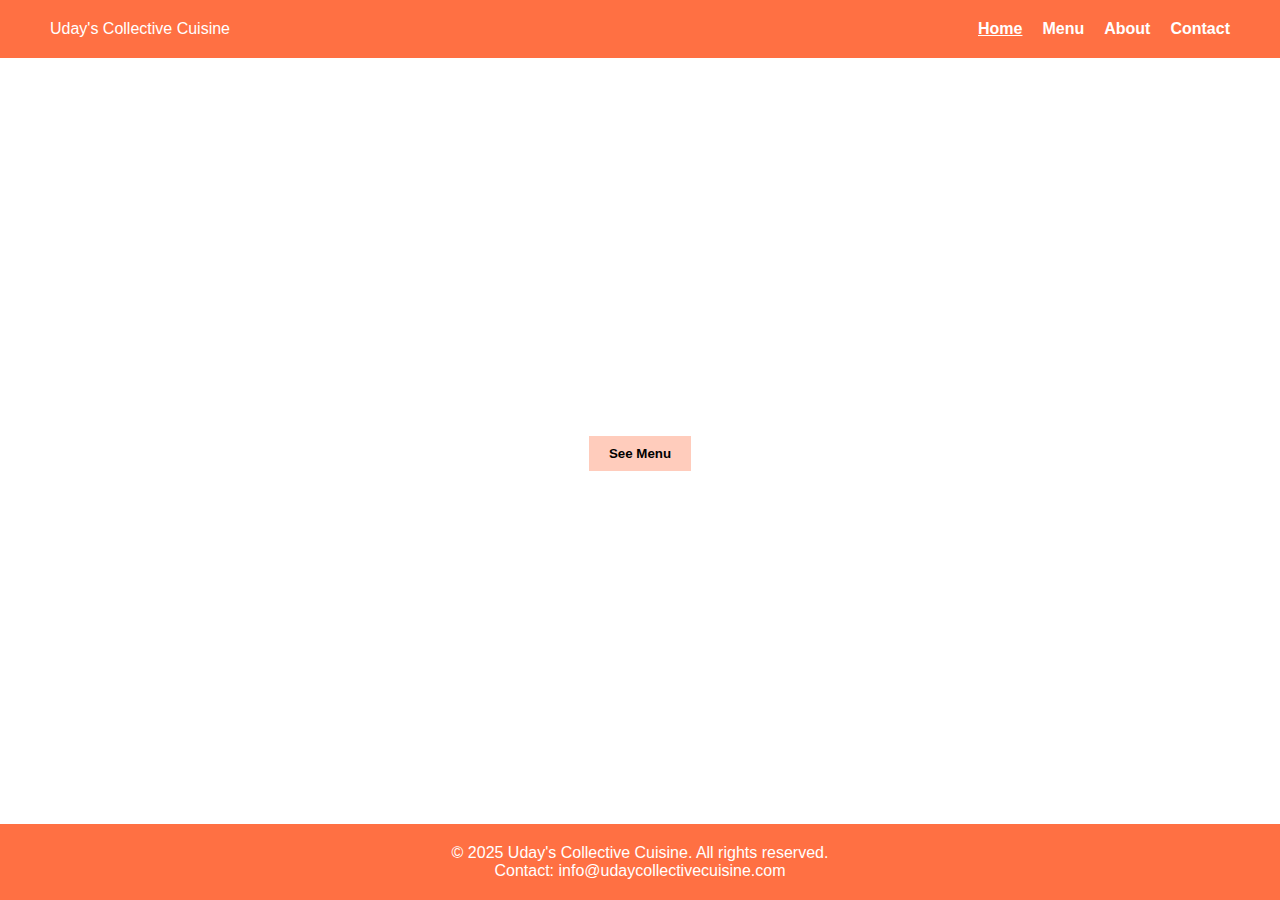
<file: index.html>
<!DOCTYPE html>
<html lang="en">
<head>
<meta charset="UTF-8">
<meta name="viewport" content="width=device-width, initial-scale=1.0">
<title>Uday's Collective Cuisine - Home</title>
<link rel="stylesheet" href="style.css">
<link rel="icon" href="logo.jpg" type="image/x-icon">
</head>
<body>
<header>
    <div class="logo">Uday's Collective Cuisine</div>
    <nav>
        <ul>
            <li><a href="index.html" class="active">Home</a></li>
            <li><a href="menu.html">Menu</a></li>
            <li><a href="about.html">About</a></li>
            <li><a href="contact.html">Contact</a></li>
        </ul>
    </nav>
</header>

<section id="hero">
    <h1>Delicious Food, Delivered Fast</h1>
    <p>Explore our menu and satisfy your cravings!</p>
    <button id="view-menu" onclick="window.location.href='menu.html'">See Menu</button>
</section>

<footer>
    <p>&copy; 2025 Uday's Collective Cuisine. All rights reserved.</p>
    <p>Contact: info@udaycollectivecuisine.com</p>
</footer>

<script src="script.js"></script>
</body>
</html>
</file>
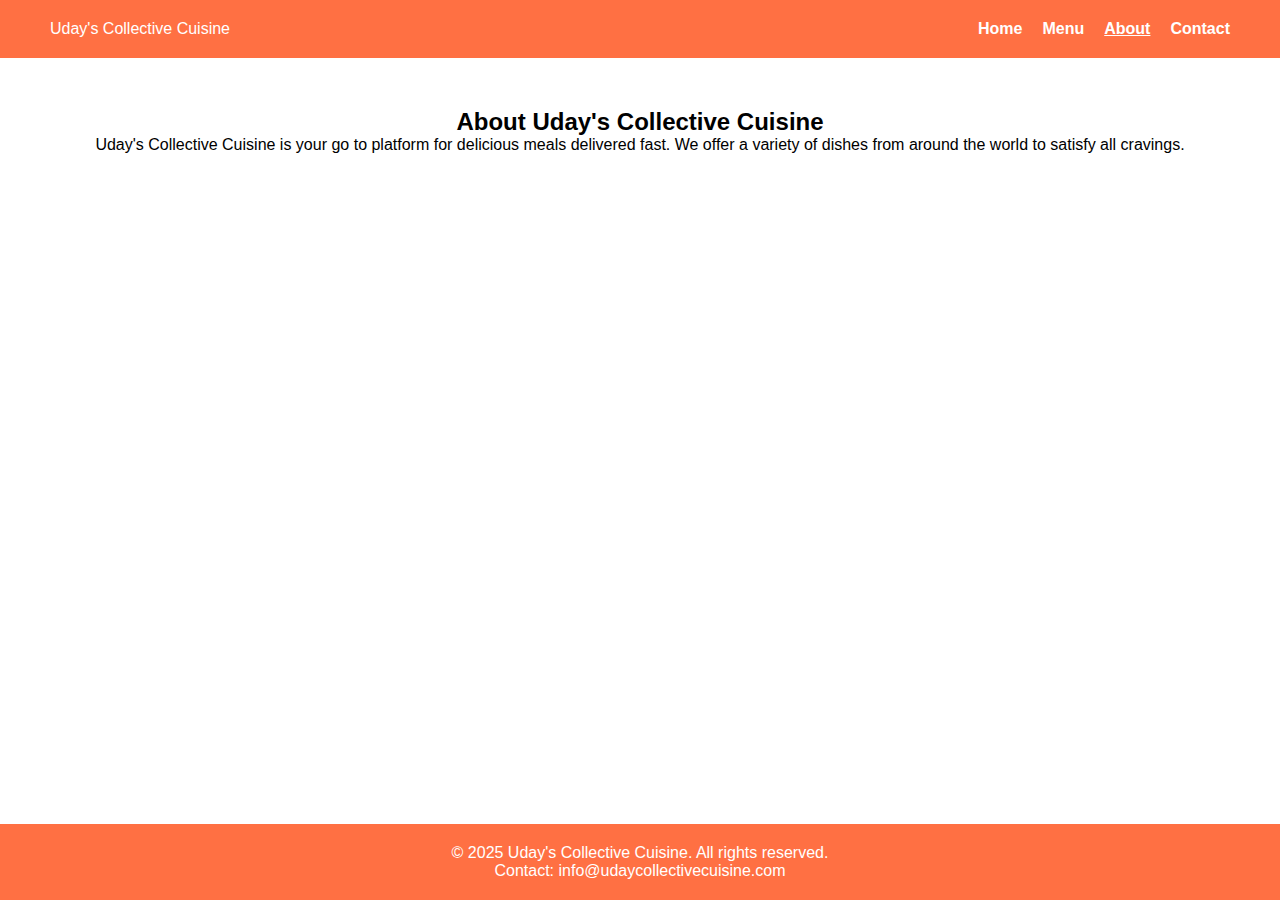
<file: about.html>
<!DOCTYPE html>
<html lang="en">
<head>
<meta charset="UTF-8">
<meta name="viewport" content="width=device-width, initial-scale=1.0">
<title>Uday's Collective Cuisine - About</title>
<link rel="stylesheet" href="style.css">
<link rel="icon" href="logo.jpg" type="image/x-icon">
</head>
<body>
<header>
    <div class="logo">Uday's Collective Cuisine</div>
    <nav>
        <ul>
            <li><a href="index.html">Home</a></li>
            <li><a href="menu.html">Menu</a></li>
            <li><a href="about.html" class="active">About</a></li>
            <li><a href="contact.html">Contact</a></li>
        </ul>
    </nav>
</header>

<section>
<h2>About Uday's Collective Cuisine</h2>
<p>Uday's Collective Cuisine is your go to platform for delicious meals delivered fast. We offer a variety of dishes from around the world to satisfy all cravings.</p>
</section>

<footer>
<p>&copy; 2025 Uday's Collective Cuisine. All rights reserved.</p>
<p>Contact: info@udaycollectivecuisine.com</p>
</footer>
</body>

</html>
</file>
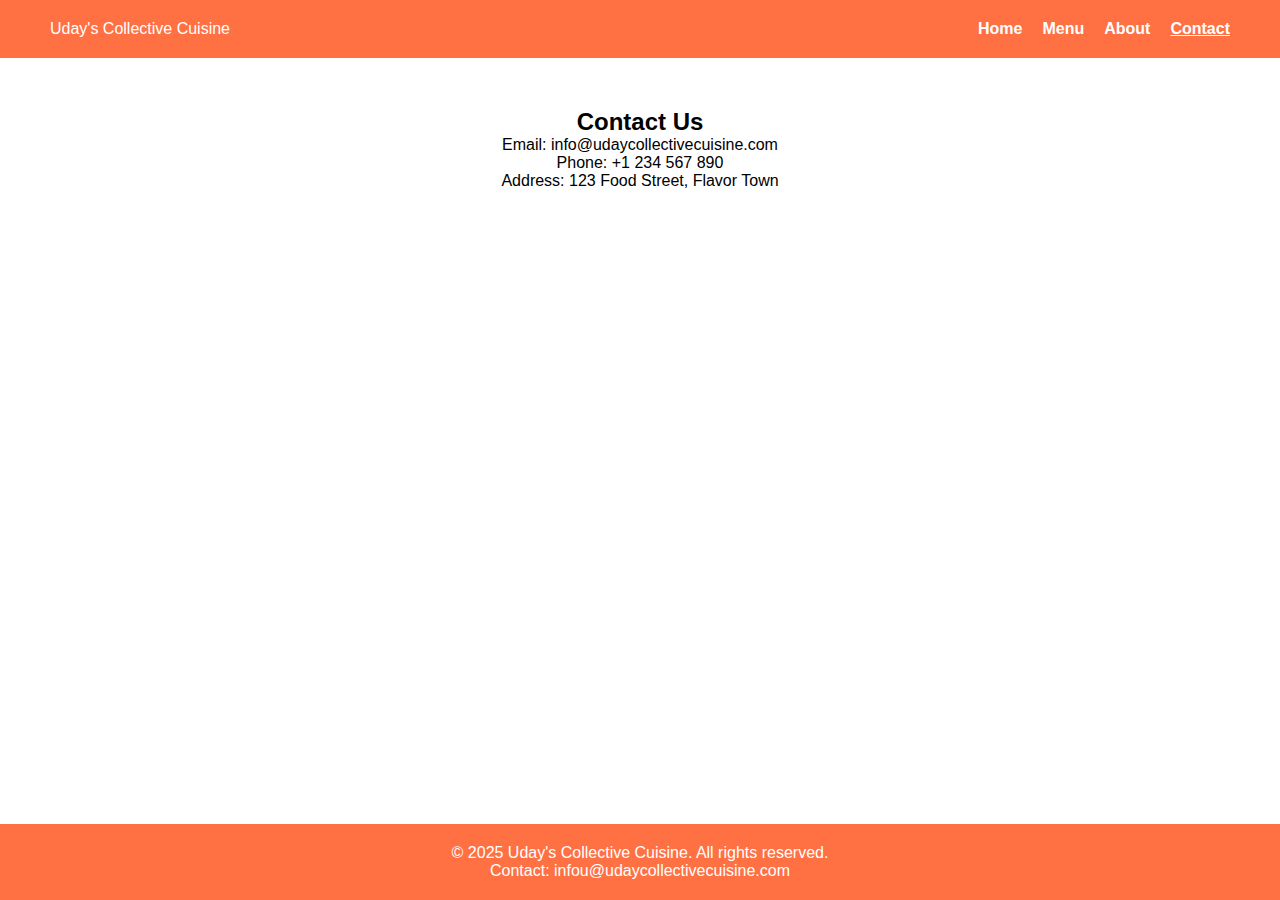
<file: contact.html>
<!DOCTYPE html>
<html lang="en">
<head>
<meta charset="UTF-8">
<meta name="viewport" content="width=device-width, initial-scale=1.0">
<title>Foodie Haven - Contact</title>
<link rel="stylesheet" href="style.css">
<link rel="icon" href="logo.jpg" type="image/x-icon">
</head>
<body>
<header>
    <div class="logo">Uday's Collective Cuisine</div>
    <nav>
        <ul>
            <li><a href="index.html">Home</a></li>
            <li><a href="menu.html">Menu</a></li>
            <li><a href="about.html">About</a></li>
            <li><a href="contact.html" class="active">Contact</a></li>
        </ul>
    </nav>
</header>

<section>
<h2>Contact Us</h2>
<p>Email: info@udaycollectivecuisine.com</p>
<p>Phone: +1 234 567 890</p>
<p>Address: 123 Food Street, Flavor Town</p>
</section>

<footer>
<p>&copy; 2025 Uday's Collective Cuisine. All rights reserved.</p>
<p>Contact: infou@udaycollectivecuisine.com</p>
</footer>
</body>
</html>
</file>
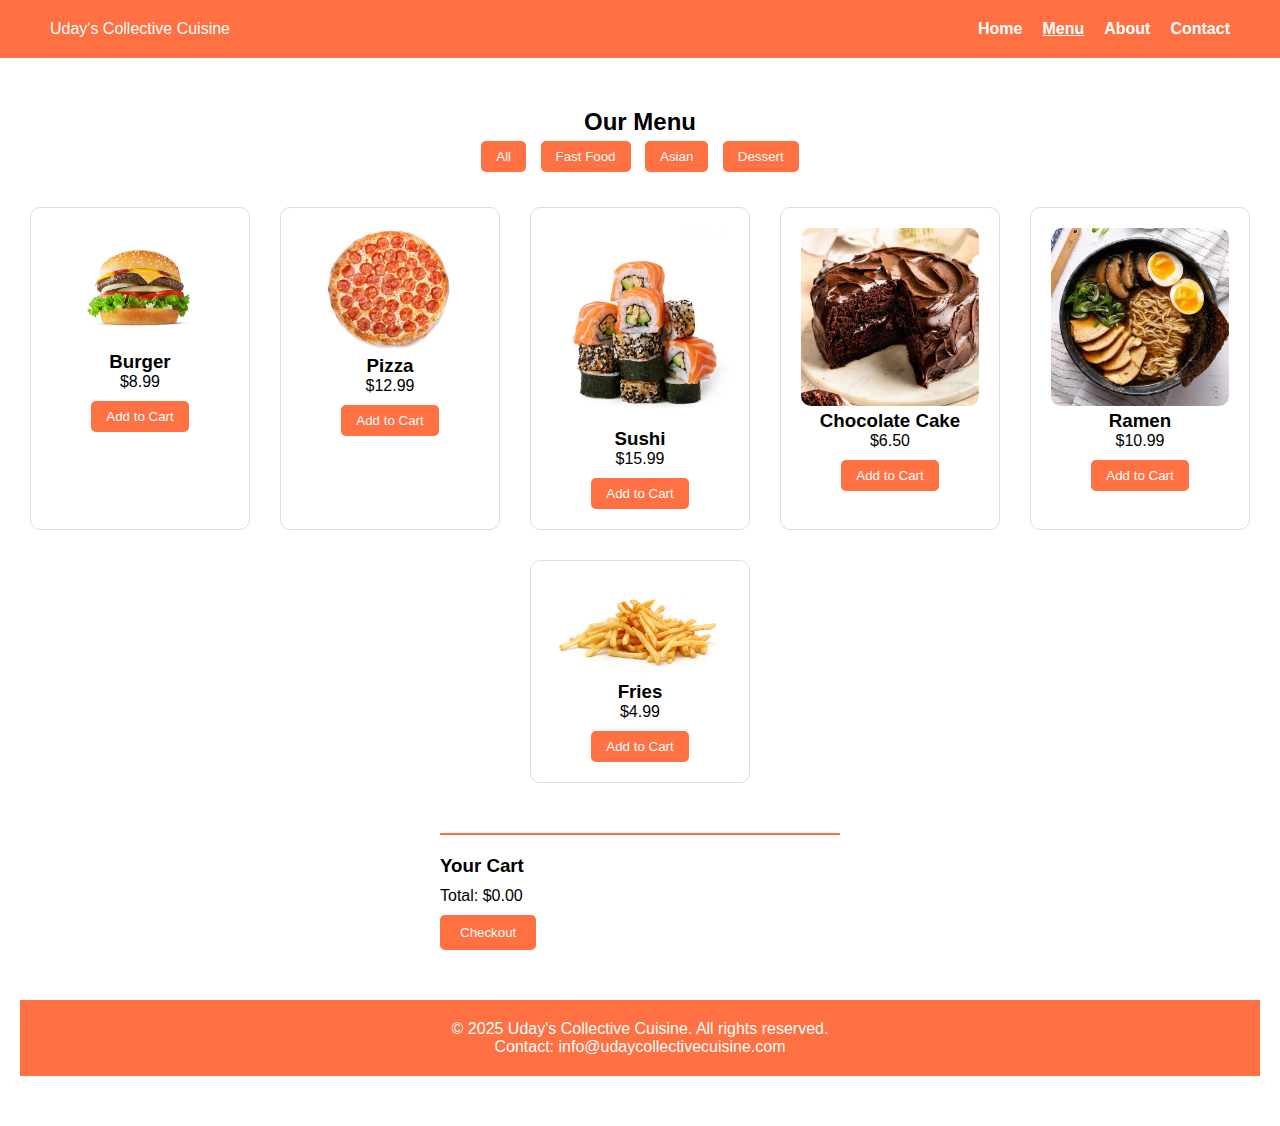
<file: menu.html>
<!DOCTYPE html>
<html lang="en">
<head>
<meta charset="UTF-8">
<meta name="viewport" content="width=device-width, initial-scale=1.0">
<title>Uday's Collective Cuisine - Menu</title>
<link rel="stylesheet" href="style.css">
<link rel="icon" href="logo.jpg" type="image/x-icon">
</head>
<body>
<header>
    <div class="logo">Uday's Collective Cuisine</div>
    <nav>
        <ul>
            <li><a href="index.html">Home</a></li>
            <li><a href="menu.html" class="active">Menu</a></li>
            <li><a href="about.html">About</a></li>
            <li><a href="contact.html">Contact</a></li>
        </ul>
    </nav>
</header>

<section id="menu">
<h2>Our Menu</h2>
<div class="filters">
    <button onclick="filterMenu('all')">All</button>
    <button onclick="filterMenu('fastfood')">Fast Food</button>
    <button onclick="filterMenu('asian')">Asian</button>
    <button onclick="filterMenu('dessert')">Dessert</button>
</div>

<div class="menu-items">
    <div class="menu-item" data-category="fastfood">
        <img src="burger.jpg" alt="Burger">
        <h3>Burger</h3>
        <p>$8.99</p>
        <button onclick="addToCart('Burger',8.99,this)">Add to Cart</button>
    </div>
    <div class="menu-item" data-category="fastfood">
        <img src="pizza.jpg" alt="Pizza">
        <h3>Pizza</h3>
        <p>$12.99</p>
        <button onclick="addToCart('Pizza',12.99,this)">Add to Cart</button>
    </div>
    <div class="menu-item" data-category="asian">
        <img src="sushi.jpg" alt="Sushi">
        <h3>Sushi</h3>
        <p>$15.99</p>
        <button onclick="addToCart('Sushi',15.99,this)">Add to Cart</button>
    </div>
    <div class="menu-item" data-category="dessert">
        <img src="chocolate cake.jpg" alt="Chocolate Cake">
        <h3>Chocolate Cake</h3>
        <p>$6.50</p>
        <button onclick="addToCart('Chocolate Cake',6.50,this)">Add to Cart</button>
    </div>
    <div class="menu-item" data-category="asian">
        <img src="ramen.jpg" alt="Ramen">
        <h3>Ramen</h3>
        <p>$10.99</p>
        <button onclick="addToCart('Ramen',10.99,this)">Add to Cart</button>
    </div>
    <div class="menu-item" data-category="fastfood">
        <img src="fries.jpg" alt="Fries">
        <h3>Fries</h3>
        <p>$4.99</p>
        <button onclick="addToCart('Fries',4.99,this)">Add to Cart</button>
    </div>
</div>

<div class="cart">
    <h3>Your Cart</h3>
    <ul id="cart-items"></ul>
    <p>Total: $<span id="cart-total">0.00</span></p>
    <button id="checkout">Checkout</button>
</div>

<footer>
    <p>&copy; 2025 Uday's Collective Cuisine. All rights reserved.</p>
    <p>Contact: info@udaycollectivecuisine.com</p>
</footer>

<script src="script.js"></script>
</body>

</html>
</file>
<file: style.css>
/* General Reset */
* {
    margin: 0;
    padding: 0;
    box-sizing: border-box;
    font-family: Arial, sans-serif;
}

/* Header */
header {
    display: flex;
    justify-content: space-between;
    align-items: center;
    padding: 20px 50px;
    background-color: #ff7043;
    color: white;
}

header nav ul {
    list-style: none;
    display: flex;
    gap: 20px;
}

header nav a {
    color: white;
    text-decoration: none;
    font-weight: bold;
}

header nav a.active {
    text-decoration: underline;
}

/* Hero Section */
/* Hero Section */
#hero {
    height: 100vh; /* full viewport height */
    display: flex;
    flex-direction: column;
    justify-content: center; /* center content vertically */
    align-items: center; /* center content horizontally */
    text-align: center;
    padding: 20px;
    background: url('https://images.unsplash.com/photo-1600891964599-f61ba0e24092?auto=format&fit=crop&w=1200&q=80') center center no-repeat;
    background-size: cover; /* cover the entire section */
    color: white;
}

#hero button {
    padding: 10px 20px;
    margin-top: 20px;
    background-color: #ffccbc;
    border: none;
    cursor: pointer;
    font-weight: bold;
    transition: 0.3s;
}

#hero button:hover {
    background-color: #ffab91;
}

/* Sections */
section {
    padding: 50px 20px;
    text-align: center;
}

/* Menu */
.filters {
    margin-bottom: 30px;
}

.filters button {
    padding: 8px 15px;
    margin: 5px;
    border: none;
    background: #ff7043;
    color: white;
    cursor: pointer;
    border-radius: 5px;
}

.filters button:hover {
    background-color: #ff5722;
}

.menu-items {
    display: flex;
    flex-wrap: wrap;
    justify-content: center;
    gap: 30px;
}

.menu-item {
    border: 1px solid #ddd;
    padding: 20px;
    width: 220px;
    border-radius: 10px;
    transition: 0.3s;
    background: white;
}

.menu-item:hover {
    box-shadow: 0 0 10px rgba(0,0,0,0.2);
}

.menu-item img {
    width: 100%;
    border-radius: 10px;
}

.menu-item button {
    margin-top: 10px;
    padding: 8px 15px;
    border: none;
    background-color: #ff7043;
    color: white;
    cursor: pointer;
    border-radius: 5px;
}

.menu-item button:hover {
    background-color: #ff5722;
}

/* Cart */
.cart {
    margin-top: 50px;
    border-top: 2px solid #ff7043;
    padding-top: 20px;
    max-width: 400px;
    margin-left: auto;
    margin-right: auto;
    text-align: left;
}

.cart ul {
    list-style: none;
    margin-top: 10px;
}

.cart button {
    margin-top: 10px;
    padding: 10px 20px;
    background-color: #ff7043;
    color: white;
    border: none;
    cursor: pointer;
    border-radius: 5px;
}

/* Footer */
footer {
    background-color: #ff7043;
    color: white;
    text-align: center;
    padding: 20px 0;
    margin-top: 50px;
}

/* Responsive */
@media(max-width:768px){
    .menu-items{
        flex-direction: column;
        align-items: center;
    }
}

/* Make body a flex container to push footer down */
body {
    display: flex;
    flex-direction: column;
    min-height: 100vh; /* full viewport height */
}

/* Main content grows to fill space */
main, section {
    flex: 1; /* takes available space */
}

/* Footer stays at the bottom */
footer {
    background-color: #ff7043;
    color: white;
    text-align: center;
    padding: 20px 0;
}
</file>
